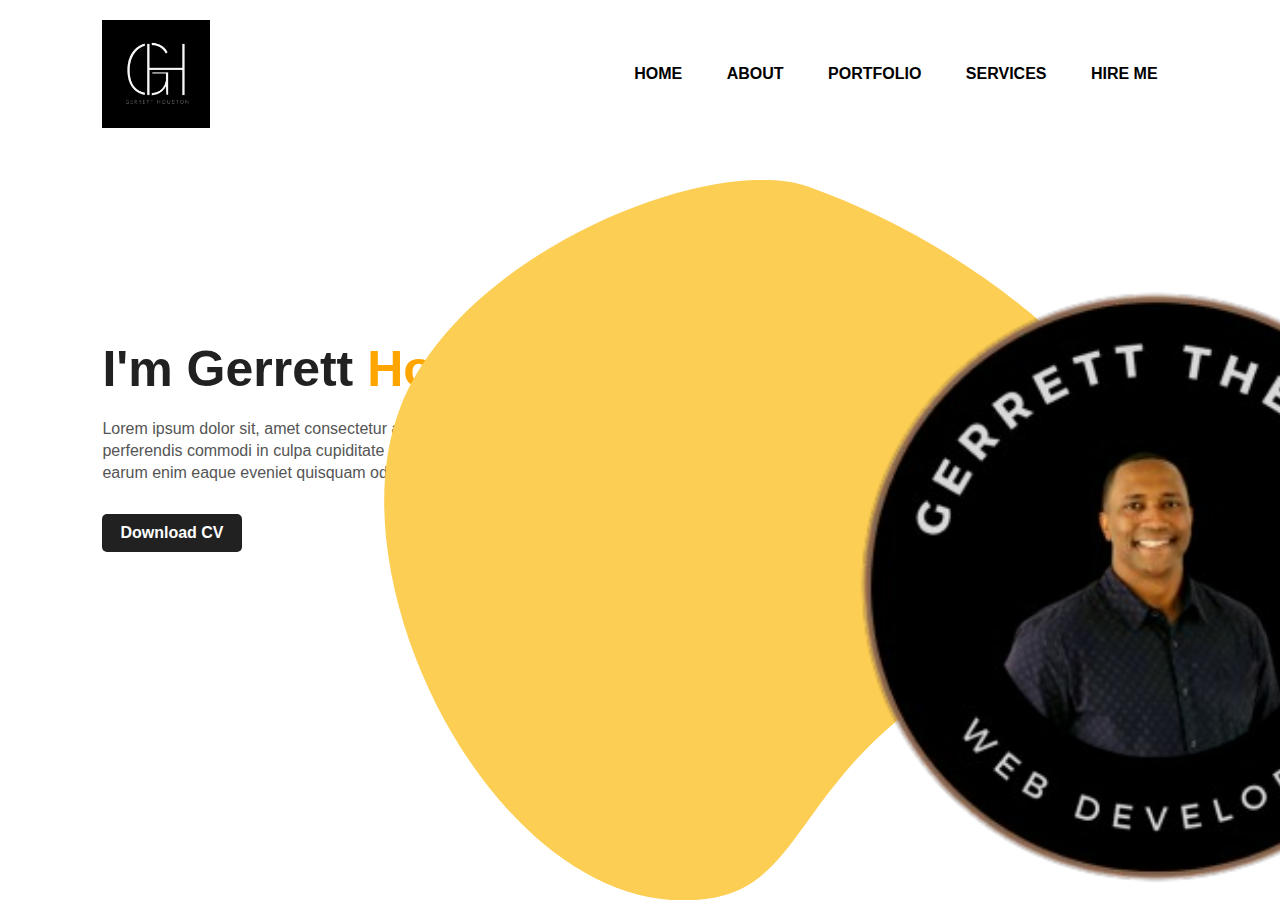
<file: index.html>
<!DOCTYPE html>
<html lang="en">
<head>
    <meta charset="UTF-8">
    <meta http-equiv="X-UA-Compatible" content="IE-edge">
    <meta name="viewport" content="width=device-width, initial-scale=1.0">
    <title>Personal Portfolio Website</title>
    <link rel="stylesheet" href="style.css">
</head>
<body>
    <div class="hero">
        <nav>
            <img src="img/LOGO.png" class="logo">
            <ul>
                <li><a href="#">HOME</a></li>
                <li><a href="#">ABOUT</a></li>
                <li><a href="#">PORTFOLIO</a></li>
                <li><a href="#">SERVICES</a></li>
                <li><a href="Contact Form Page/index.html">HIRE ME</a></li>
            </ul>
        </nav>
        <div class="intro">
            <h1> I'm Gerrett <span>Houston</span></h1>
            <p>Lorem ipsum dolor sit, amet consectetur adipisicing elit.<br>perferendis commodi in culpa cupiditate assumenda quidem delectus<br> earum enim eaque eveniet quisquam odio aliquid cum. Suscipit, expedita atque!
            </p>
            <a href="">Download CV</a>
        </div>
        <div class="images">
            <img src="img/YellowBlob.svg" class="shape">
            <img src="img/portfolio_photo_no_BG.png" class="headshot">
        </div>
    </div>
    
</body>
</html>
</file>
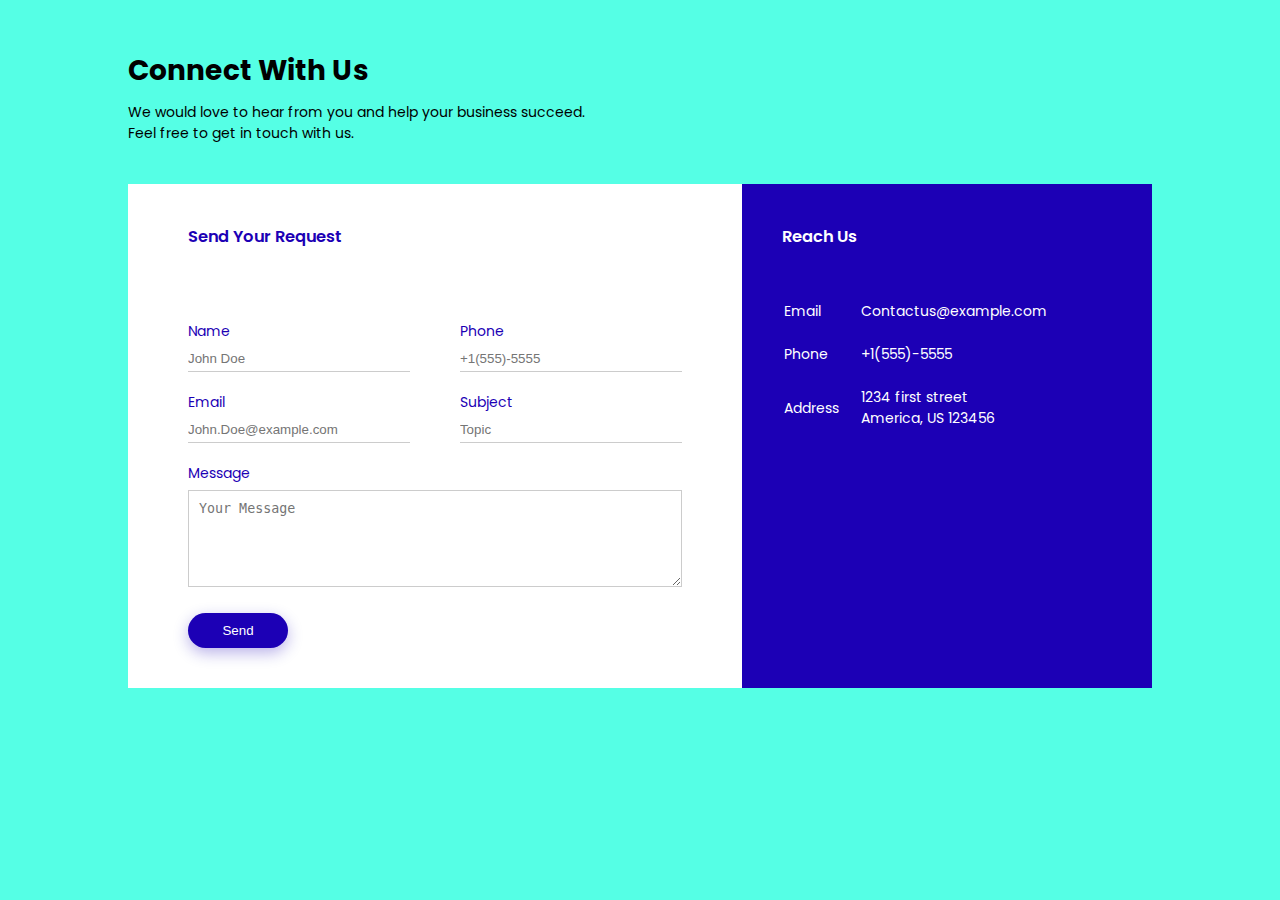
<file: Contact Form Page/index.html>
<!DOCTYPE html>
<html lang="en">
<head>
    <meta charset="UTF-8">
    <meta name="viewport" content="width=device-width, initial-scale=1.0">
    <title>Contact Us</title>
    <link rel="stylesheet"  href="style.css">
    <link href="https://fonts.googleapis.com/css2?family=Poppins:wght@400;600;800&display=swap" rel="stylesheet">
</head>
<body>
    <div class="container">
        <h1>Connect With Us</h1>
        <p>We would love to hear from you and help your business succeed.<br> 
        Feel free to get in touch with us.</p>
        <div class="contact-box">
            <div class="contact-left">
                <h3>Send Your Request</h3>
                <br>
                <br>
                <form>

                    <div class="input-row">
                        <div class="input-group">
                            <label>Name</label>
                            <input type="text" placeholder="John Doe">
                        </div>
                        <div class="input-group">
                            <label>Phone</label>
                            <input type="text" placeholder="+1(555)-5555">
                        </div>

                    </div>
                    <div class="input-row">
                        <div class="input-group">
                            <label>Email</label>
                            <input type="email" placeholder="John.Doe@example.com">
                        </div>
                        <div class="input-group">
                            <label>Subject</label>
                            <input type="text" placeholder="Topic">
                        </div>

                    </div>
                    <label>Message</label>
                    <textarea rows="5" placeholder="Your Message"></textarea>

                    <button type="submit">Send</button>

                </form>
            </div>

            <div class="contact-right">
                <h3>Reach Us</h3>

                <table>
                    <tr>
                        <td>Email</td>
                        <td>Contactus@example.com</td>
                    </tr>
                    <tr>
                        <td>Phone</td>
                        <td>+1(555)-5555</td>
                    </tr>
                    <tr>
                        <td>Address</td>
                        <td>1234 first street<br>
                            America, US 123456<br>
                        </td>
                    </tr>
                </table>
            </div>
            
        </div>
    </div>
</body>
</html>
</file>
<file: style.css>
*{
    margin: 0;
    padding: 0;
    font-family: sans-serif;
}

.hero{
    position: relative;
    width: 100%;
    height: 100dvh;
    
}

.logo {
    width: 10%;
}

nav{
    display: flex;
    width: 84%;
    margin: auto;
    padding: 20px 0;
    align-items: center;
    justify-content: space-between;
}
nav ul li{
    display: inline-block;
    list-style: none;
    margin: 10px 20px;
}
nav ul li a{
    text-decoration: none;
    color: #000;
    font-weight: bold;
}

nav ul li a:hover{
    color: red;
}

.intro{
    margin-left: 8%;
    margin-top: 15%;
}

.intro h1{
    font-size: 50px;
    color: #212121;
    margin-bottom: 20px;
}

span{
    color: orange;
}

.intro p{
    color: #555;
    line-height: 22px;
}

.intro a{
    background: #212121;
    padding: 10px 18px;
    text-decoration: none;
    font-weight: bold;
    color: #fff;
    display: inline-block;
    margin: 30px 0;
    border-radius: 5px;
}

.images{
    width: 40%;
    height: 80%;
    position:absolute;
    bottom: 0;
    left: 40%;
}

.images img{
    height: 100%;
    position: absolute;
    left: 50%;
    bottom: 0;
    transform: translateX(-50%);
    transition: bottom 1s, left 1s;
}

.images:hover .shape{
    bottom: 40px;
}

.images:hover .headshot{
    left: 45%;

}
</file>
<file: Contact Form Page/style.css>
*{
    margin: 0;
    padding: 0;
}

body{
    background: #55ffe5;
    font-size: 14px;
    font-family: 'Poppins', sans-serif;
}

.container{
    width: 80%;
    margin: 50px auto;
}

.contact-box{
    background: #fff;
    display: flex;

}
.contact-left{
    flex-basis: 60%;
    padding: 40px 60px;

}
.contact-right{
    flex-basis: 40%;
    padding: 40px;
    background: #1c00b5;
    color: #fff;
}

h1{
    margin-bottom: 10px;
}

.container p{
    margin-bottom: 40px;
}

.input-row{
    display: flex;
    justify-content: space-between;
    margin-bottom: 20px;
}

.input-row .input-group{
    flex-basis: 45%;
}

input{
    width: 100%;
    border: none;
    border-bottom: 1px solid #ccc;
    outline: none;
    padding-bottom: 5px;
}

textarea{
    width: 100%;
    border: 1px solid #ccc;
    outline: none;
    padding: 10px;
    box-sizing: border-box;
}

label{
    margin-bottom: 6px;
    display: block;
    color: #1c00b5;
}

button{
    background: #1c00b5;
    width: 100px;
    border: none;
    outline: none;
    color: white;
    height: 35px;
    border-radius: 30px;
    margin-top: 20px;
    box-shadow: 0px 5px 15px 0px rgba(28,0,181,0.3);
    cursor: pointer;
}
button:hover{
    color: #5033f5;
}

.contact-left h3{
    color: #1c00b5;
    font-weight: 600;
    margin-bottom: 30px;
}
.contact-right h3{
    /*color: #1c00b5;*/
    font-weight: 600;
    margin-bottom: 30px;
}

tr td:first-child{
    padding-right: 20px;
}
tr td{
    padding-top: 20px;
}
</file>
